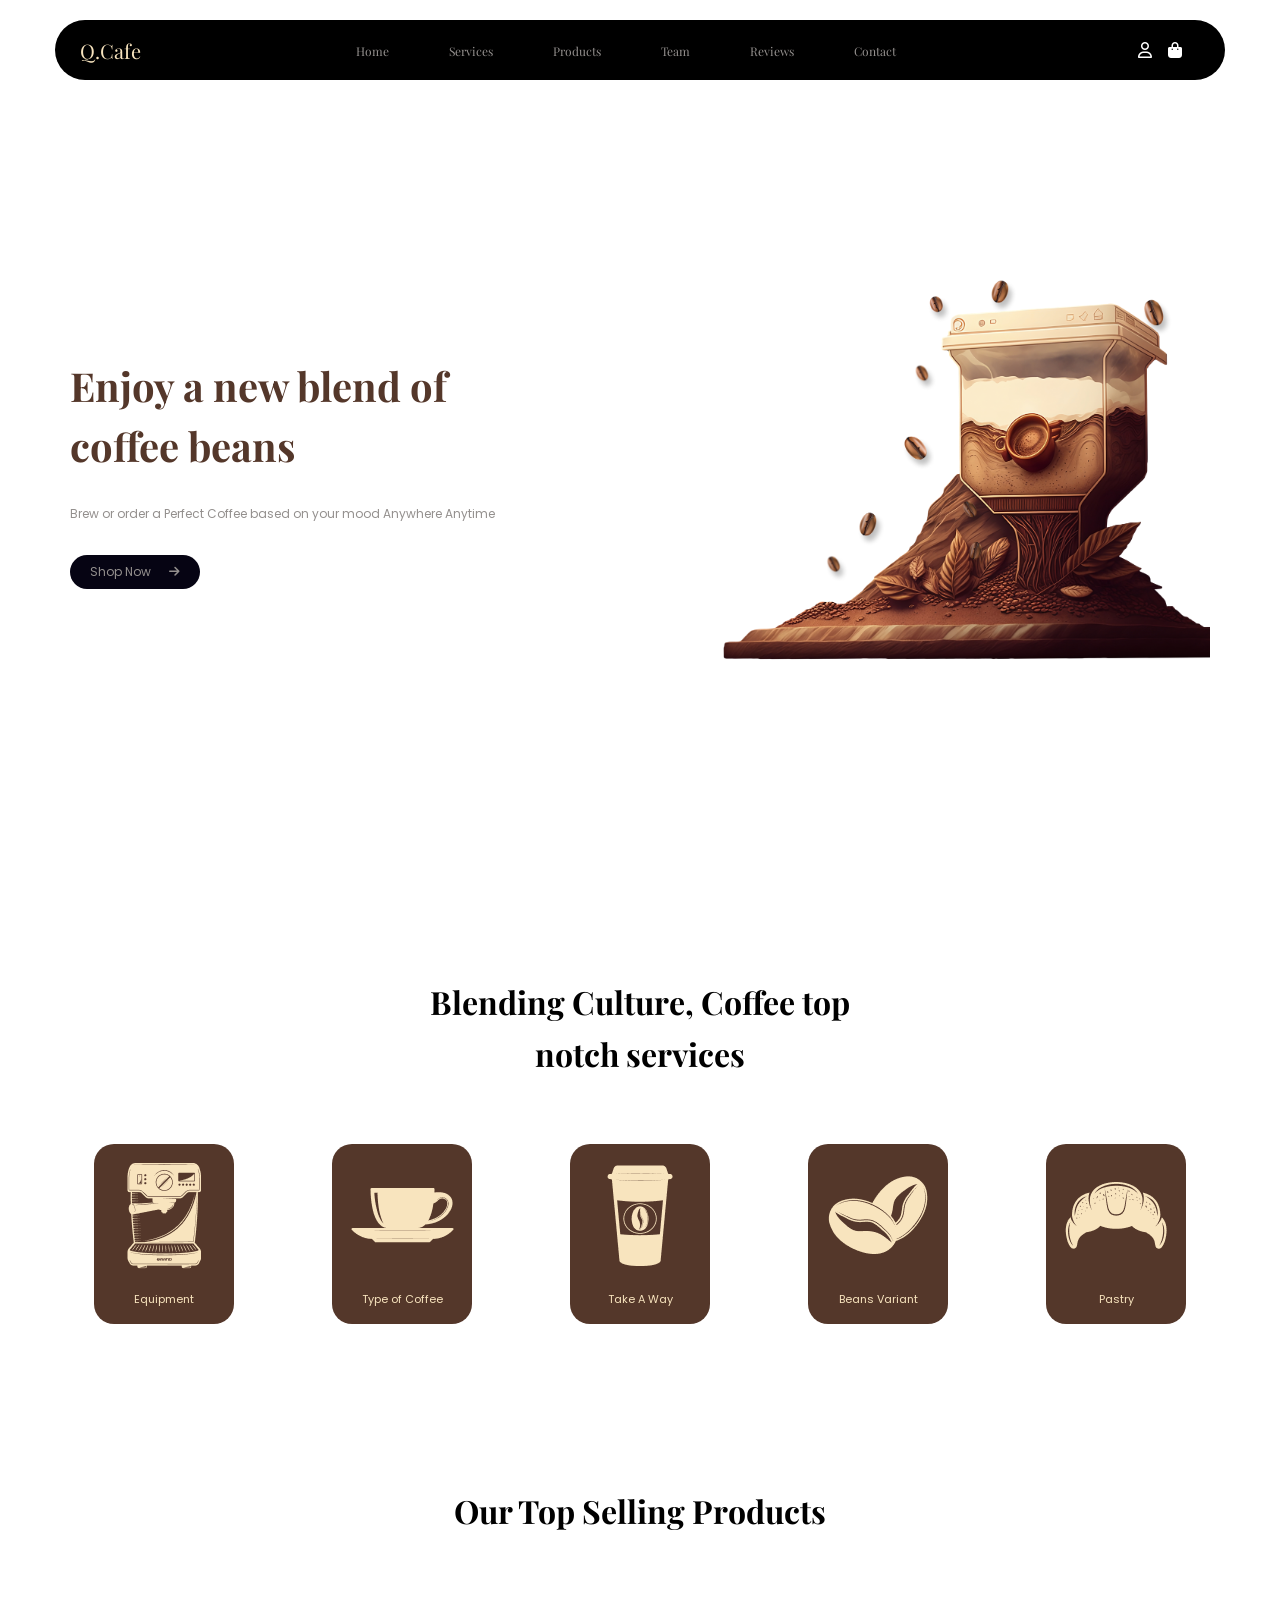
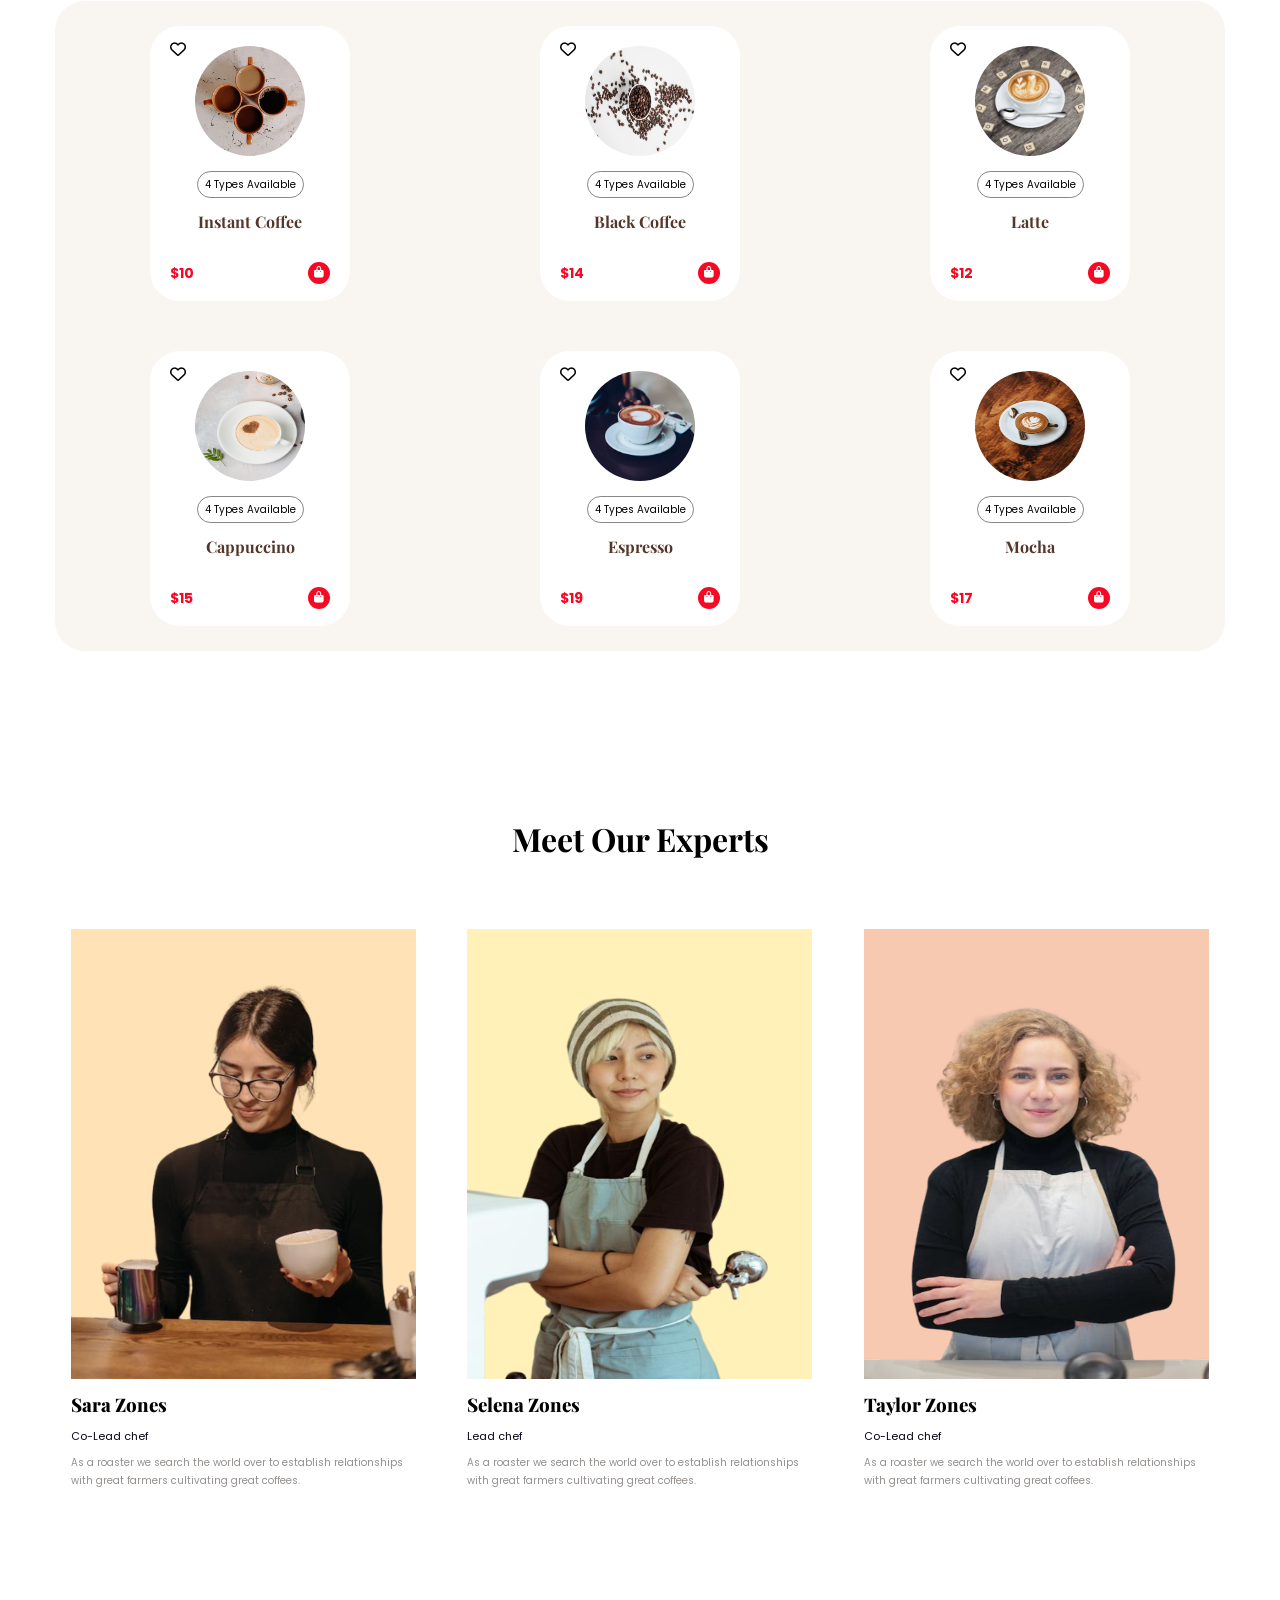
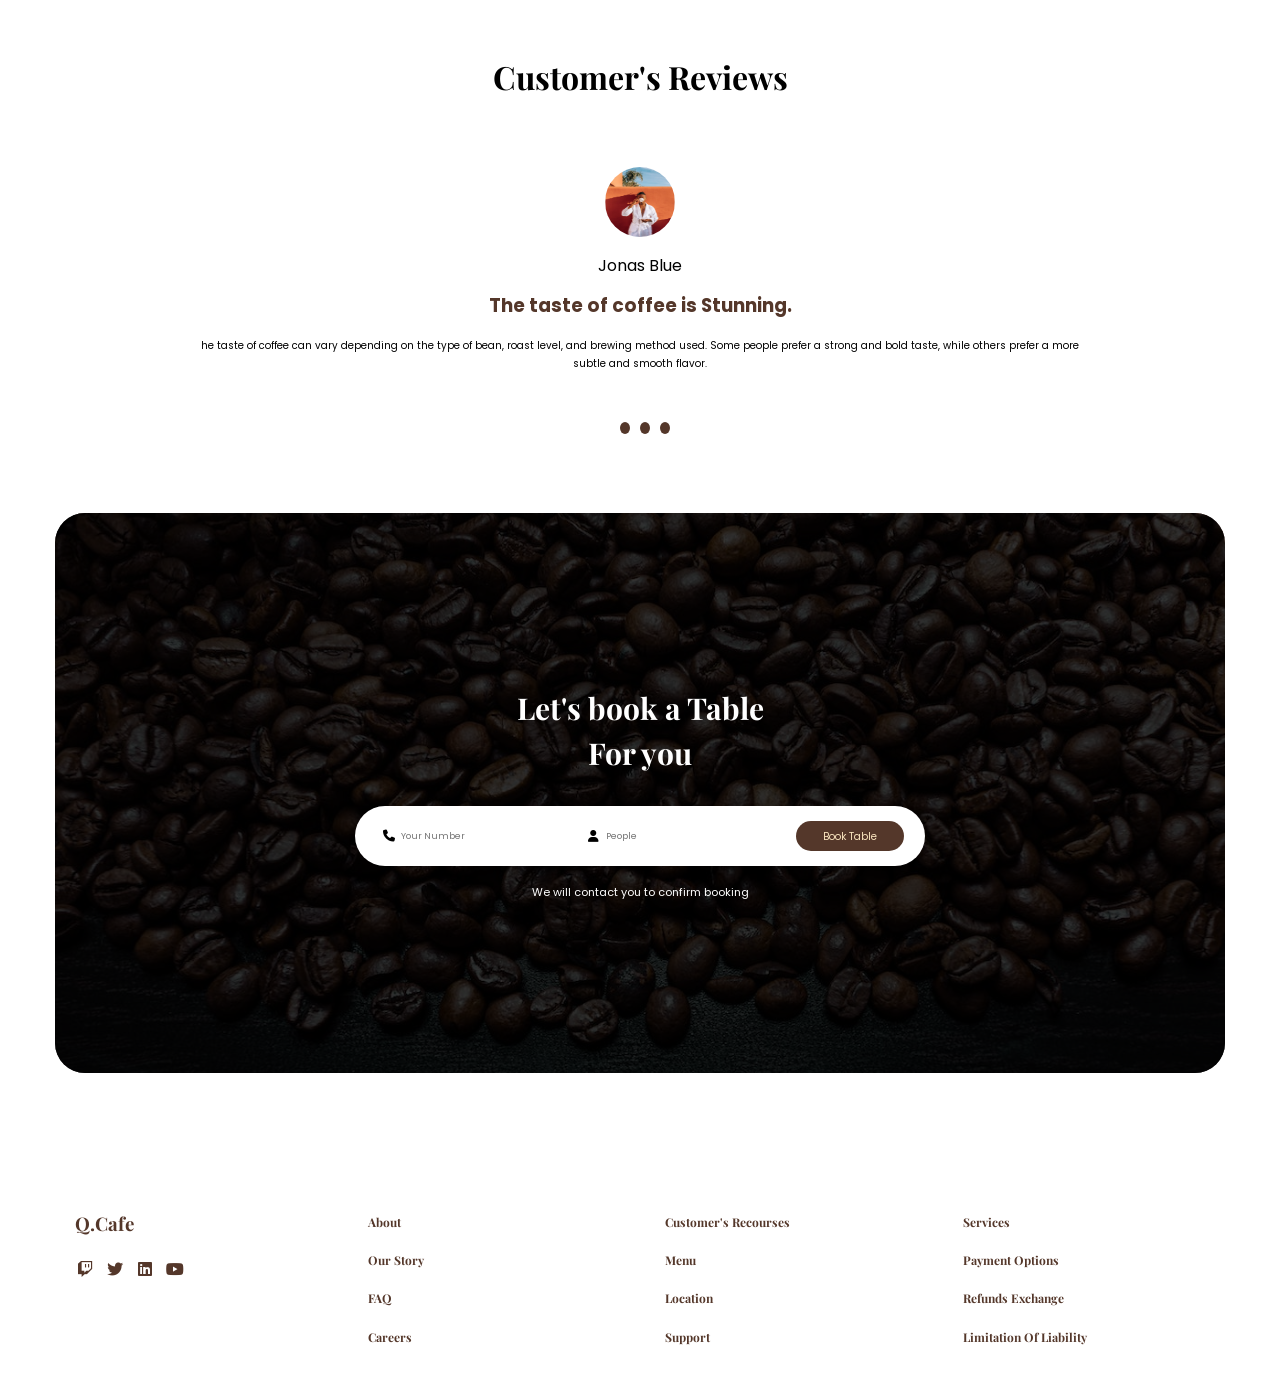
<file: cafe/index.html>
<!DOCTYPE html>
<html lang="en">
  <head>
    <meta charset="UTF-8" />
    <meta name="viewport" content="width=device-width, initial-scale=1.0" />
    <!-- Render All Elements Normally -->
    <link rel="stylesheet" href="css/normalize.css" />
    <!-- Font Awesome Library -->
    <link rel="stylesheet" href="css/all.min.css" />
    <!-- Google Fonts -->
    <link rel="preconnect" href="https://fonts.googleapis.com" />
    <link rel="preconnect" href="https://fonts.gstatic.com" crossorigin />
    <link
      href="https://fonts.googleapis.com/css2?family=Playfair+Display:ital,wght@0,400..900;1,400..900&display=swap"
      rel="stylesheet"
    />
    <!--  -->
    <link rel="preconnect" href="https://fonts.googleapis.com" />
    <link rel="preconnect" href="https://fonts.gstatic.com" crossorigin />
    <link
      href="https://fonts.googleapis.com/css2?family=Poppins:ital,wght@0,100;0,200;0,300;0,400;0,500;0,600;0,700;0,800;0,900;1,100;1,200;1,300;1,400;1,500;1,600;1,700;1,800;1,900&display=swap"
      rel="stylesheet"
    />
    <!-- Main Css File -->
    <link rel="stylesheet" href="css/style.css" />
    <title>Cafe</title>
  </head>
  <body>
    <!-- Start Header Section -->
    <header>
      <div class="container">
        <a class="logo" href="#">Q.Cafe</a>
        <nav>
          <ul>
            <li><a href="#landing">Home</a></li>
            <li><a href="#services">Services</a></li>
            <li><a href="#products">Products</a></li>
            <li><a href="#team">Team</a></li>
            <li><a href="#reviews">Reviews</a></li>
            <li><a href="#contact">Contact</a></li>
          </ul>
        </nav>
        <div class="icons">
          <a href="#"><i class="fa-regular fa-user"></i></a>
          <i class="fa-solid fa-bag-shopping"></i>
          <i class="fa-solid fa-bars bars"></i>
          <i class="fa-solid fa-xmark xmark"></i>
        </div>
      </div>
    </header>
    <!-- End Header Section -->
    <!-- Start Landing Section -->
    <section id="landing" class="landing">
      <div class="container">
        <div class="info">
          <h1>Enjoy a new blend of coffee beans</h1>
          <p>
            Brew or order a Perfect Coffee based on your mood Anywhere Anytime
          </p>
          <a href="#">Shop Now<i class="fa-solid fa-arrow-right"></i></a>
        </div>
        <div class="image">
          <img src="images/hero.png" alt="image" />
        </div>
      </div>
    </section>
    <!-- End Landing Section -->
    <!-- End Services Section -->
    <section id="services" class="services">
      <h1 class="main-heading">
        Blending Culture, Coffee top<br />notch services
      </h1>
      <div class="container">
        <div class="cards">
          <article class="box">
            <div class="image">
              <img src="images/ser-1.png" alt="image" />
            </div>
            <p>Equipment</p>
          </article>
          <article class="box">
            <div class="image">
              <img src="images/ser-2.png" alt="image" />
            </div>
            <p>Type of Coffee</p>
          </article>
          <article class="box">
            <div class="image">
              <img src="images/ser-3.png" alt="image" />
            </div>
            <p>Take A Way</p>
          </article>
          <article class="box">
            <div class="image">
              <img src="images/ser-4.png" alt="image" />
            </div>
            <p>Beans Variant</p>
          </article>
          <article class="box">
            <div class="image">
              <img src="images/ser-5.png" alt="image" />
            </div>
            <p>Pastry</p>
          </article>
        </div>
      </div>
    </section>
    <!-- End Services Section -->
    <!-- Start Products Section -->
    <section id="products" class="products">
      <h1 class="main-heading">Our Top Selling Products</h1>
      <div class="container">
        <div class="cards">
          <article class="box">
            <div class="image">
              <img src="images/product-1.png" alt="image" />
            </div>
            <div class="text">
              <span>4 Types Available</span>
              <p>Instant Coffee</p>
            </div>
            <div class="info">
              <span>$10</span>
              <i class="fa-solid fa-bag-shopping"></i>
            </div>
            <i class="fa-regular fa-heart heart" data-id="1"></i>
          </article>
          <article class="box">
            <div class="image">
              <img src="images/product-2.png" alt="image" />
            </div>
            <div class="text">
              <span>4 Types Available</span>
              <p>Black Coffee</p>
            </div>
            <div class="info">
              <span>$14</span>
              <i class="fa-solid fa-bag-shopping"></i>
            </div>
            <i class="fa-regular fa-heart heart" data-id="2"></i>
          </article>
          <article class="box">
            <div class="image">
              <img src="images/product-3.png" alt="image" />
            </div>
            <div class="text">
              <span>4 Types Available</span>
              <p>Latte</p>
            </div>
            <div class="info">
              <span>$12</span>
              <i class="fa-solid fa-bag-shopping"></i>
            </div>
            <i class="fa-regular fa-heart heart" data-id="3"></i>
          </article>
          <article class="box">
            <div class="image">
              <img src="images/product-4.png" alt="image" />
            </div>
            <div class="text">
              <span>4 Types Available</span>
              <p>Cappuccino</p>
            </div>
            <div class="info">
              <span>$15</span>
              <i class="fa-solid fa-bag-shopping"></i>
            </div>
            <i class="fa-regular fa-heart heart" data-id="4"></i>
          </article>
          <article class="box">
            <div class="image">
              <img src="images/product-5.png" alt="image" />
            </div>
            <div class="text">
              <span>4 Types Available</span>
              <p>Espresso</p>
            </div>
            <div class="info">
              <span>$19</span>
              <i class="fa-solid fa-bag-shopping"></i>
            </div>
            <i class="fa-regular fa-heart heart" data-id="5"></i>
          </article>
          <article class="box">
            <div class="image">
              <img src="images/product-6.png" alt="image" />
            </div>
            <div class="text">
              <span>4 Types Available</span>
              <p>Mocha</p>
            </div>
            <div class="info">
              <span>$17</span>
              <i class="fa-solid fa-bag-shopping"></i>
            </div>
            <i class="fa-regular fa-heart heart" data-id="6"></i>
          </article>
        </div>
      </div>
    </section>
    <!-- End Products Section -->
    <!-- Start Team Section -->
    <section id="team" class="team">
      <h1 class="main-heading">Meet Our Experts</h1>
      <div class="container">
        <div class="cards">
          <article class="box">
            <div class="image">
              <img src="images/team-1.png" alt="image" />
            </div>
            <div class="text">
              <h3>Sara Zones</h3>
              <span>Co-Lead chef</span>
              <p>
                As a roaster we search the world over to establish relationships
                with great farmers cultivating great coffees.
              </p>
            </div>
          </article>
          <article class="box">
            <div class="image">
              <img src="images/team-2.png" alt="image" />
            </div>
            <div class="text">
              <h3>Selena Zones</h3>
              <span>Lead chef</span>
              <p>
                As a roaster we search the world over to establish relationships
                with great farmers cultivating great coffees.
              </p>
            </div>
          </article>
          <article class="box">
            <div class="image">
              <img src="images/team-3.png" alt="image" />
            </div>
            <div class="text">
              <h3>Taylor Zones</h3>
              <span>Co-Lead chef</span>
              <p>
                As a roaster we search the world over to establish relationships
                with great farmers cultivating great coffees.
              </p>
            </div>
          </article>
        </div>
      </div>
    </section>
    <!-- End Team Section -->
    <!-- Start Reviews Section -->
    <div id="reviews" class="reviews">
      <h1 class="main-heading">Customer's Reviews</h1>
      <div class="container">
        <div class="cards slider">
          <article class="box slide">
            <div class="image">
              <img src="images/review-1.jpg" alt="image" />
            </div>
            <span>Jonas Blue</span>
            <h3>The taste of coffee is Stunning.</h3>
            <p>
              he taste of coffee can vary depending on the type of bean, roast
              level, and brewing method used. Some people prefer a strong and
              bold taste, while others prefer a more subtle and smooth flavor.
            </p>
          </article>
          <article class="box slide">
            <div class="image">
              <img src="images/review-2.jpg" alt="image" />
            </div>
            <span>Eden Blue</span>
            <h3>The taste of coffee is Stunning.</h3>
            <p>
              he taste of coffee can vary depending on the type of bean, roast
              level, and brewing method used. Some people prefer a strong and
              bold taste, while others prefer a more subtle and smooth flavor.
            </p>
          </article>
          <article class="box slide">
            <div class="image">
              <img src="images/review-3.jpg" alt="image" />
            </div>
            <span>Charlie</span>
            <h3>The taste of coffee is Stunning.</h3>
            <p>
              he taste of coffee can vary depending on the type of bean, roast
              level, and brewing method used. Some people prefer a strong and
              bold taste, while others prefer a more subtle and smooth flavor.
            </p>
          </article>
        </div>
        <div class="icons">
          <span id="previous"></span>
          <span id="current"></span>
          <span id="next"></span>
        </div>
      </div>
    </div>
    <!-- End Reviews Section -->
    <!-- Start Contacts Section -->
    <section id="contact" class="contacts">
      <div class="container">
        <h3>
          Let's book a Table <br />
          For you
        </h3>
        <form action="#">
          <div class="phone">
            <input type="text" placeholder="Your Number" />
            <i class="fa-solid fa-phone phone"></i>
          </div>
          <div class="user">
            <input type="number" placeholder="People" />
            <i class="fa-solid fa-user user"></i>
          </div>
          <input type="submit" value="Book Table" />
        </form>
        <p>We will contact you to confirm booking</p>
      </div>
    </section>
    <!-- End Contacts Section -->
    <!-- Start Footer Section -->
    <footer>
      <div class="container">
        <div class="cards">
          <article class="box">
            <h3>Q.Cafe</h3>
            <div class="icons">
              <i class="fa-brands fa-twitch"></i>
              <i class="fa-brands fa-twitter"></i>
              <i class="fa-brands fa-linkedin"></i>
              <i class="fa-brands fa-youtube"></i>
            </div>
          </article>
          <article class="box">
            <ul>
              <li><a href="#">About</a></li>
              <li><a href="#">Our Story</a></li>
              <li><a href="#">FAQ</a></li>
              <li><a href="#">Careers</a></li>
            </ul>
          </article>
          <article class="box">
            <ul>
              <li><a href="#">Customer's Recourses</a></li>
              <li><a href="#">Menu</a></li>
              <li><a href="#">Location</a></li>
              <li><a href="#">Support</a></li>
            </ul>
          </article>
          <article class="box">
            <ul>
              <li><a href="#">Services</a></li>
              <li><a href="#">Payment Options</a></li>
              <li><a href="#">Refunds Exchange</a></li>
              <li><a href="#">Limitation Of Liability</a></li>
            </ul>
          </article>
        </div>
      </div>
    </footer>
    <!-- End Footer Section -->
    <span class="up"><i class="fa-solid fa-arrow-up"></i></span>
    <script src="index.js"></script>
  </body>
</html>
</file>
<file: cafe/css/style.css>
/* Start Variables */
:root {
  --main-color: #54372a; /* Rich brown color for warmth */
  --second-color: #df582e; /* Accent color for buttons and highlights */
  --text-color: #060413; /* Dark text color for readability */
  --container-color: #f8e4be; /* Soft background color for content */
  --bg-color: #f9f6f2; /* Light neutral background */
  --text-alter-color: #94908e; /* Subdued text for less important sections */
  --poppins-font: "Poppins", serif; /* Modern font for readability */
  --playfair-font: "Playfair Display", serif; /* Elegant font for headings */
}
/* End Variables */
/* Start Global Rules */
* {
  box-sizing: border-box;
  margin: 0;
  padding: 0;
}
html {
  scroll-behavior: smooth;
}
body {
  font-family: "Poppins", serif;
}
ul {
  margin: 0;
  padding: 0;
  list-style: none;
}
a {
  text-decoration: none;
}
img {
  max-width: 100%;
}
.container {
  padding: 0 15px;
  margin: 0 auto;
}
/* Small Screen*/
@media (min-width: 768px) {
  .container {
    width: 750px;
  }
}
/* Medium Screen*/
@media (min-width: 992px) {
  .container {
    width: 970px;
  }
}
/* Large Screen*/
@media (min-width: 1200px) {
  .container {
    width: 1170px;
  }
}
/* Start Main Heading */
h1.main-heading {
  margin-bottom: 65px;
  text-align: center;
  line-height: 1.6;
  font-family: var(--playfair-font);
}
@media (max-width: 768px) {
  h1.main-heading {
    font-size: 25px;
  }
}
/* End Main Heading */
/* Start Scroll Up Button */
span.up {
  display: none;
  position: fixed;
  right: 15px;
  bottom: 15px;
  padding: 5px;
  color: white;
  background-color: var(--main-color);
  border-radius: 5px;
  cursor: pointer;
  z-index: 100;
}
span.up.active {
  display: inline;
}
/* End Scroll Up Button */
/* End Global Rules */
/* Start Header Section */
header {
  width: 100%;
  height: 60px;
  font-family: var(--playfair-font);
  position: sticky;
  left: 0;
  top: 20px;
  z-index: 100;
}
header .container {
  height: 60px;
  background-color: black;
  border-radius: 30px;
  display: flex;
  align-items: center;
  position: relative;
}
header .container a.logo {
  padding-left: 10px;
  color: var(--container-color);
  font-size: 20px;
}
header .container nav {
  flex: 1;
  display: flex;
  align-items: center;
  justify-content: center;
}
@media (max-width: 767px) {
  header .container nav {
    display: none;
  }
}
@media (max-width: 767px) {
  header .container nav.active {
    background-color: rgba(0, 0, 0);
    position: absolute;
    right: 0;
    top: calc(100% + 0.4px);
    width: calc(100%);
    height: 600px;
    text-align: center;
    border-radius: 30px;
    display: flex;
    align-items: center;
    justify-content: center;
  }
}
header .container nav ul {
  display: flex;
  align-items: center;
  justify-content: center;
}
@media (max-width: 767px) {
  header .container nav ul {
    flex-direction: column;
    align-items: stretch;
    justify-content: flex-start;
  }
}
header .container nav ul li {
  padding: 10px 30px;
}
@media (max-width: 767px) {
  header .container nav ul li {
    padding: 25px 20px;
  }
}
header .container nav ul li a {
  color: var(--text-alter-color);
  font-size: 12px;
}
@media (max-width: 767px) {
  header .container nav.active ul li a {
    font-size: 15px;
  }
}
header .container .icons {
  width: 100px;
  height: 100%;
  display: flex;
  align-items: center;
  justify-content: center;
}
@media (max-width: 767px) {
  header .container .icons {
    flex: 1;
    justify-content: flex-end;
  }
}
header .container .icons i {
  width: 30px;
  height: 30px;
  color: white;
  display: flex;
  align-items: center;
  justify-content: center;
  cursor: pointer;
}
header .container .icons i.xmark,
header .container .icons i.bars {
  display: none;
  font-size: 16px;
}
@media (max-width: 767px) {
  header .container .icons i.bars {
    display: flex;
  }
  header .container .icons i.bars.active {
    display: none;
  }
  header .container .icons i.xmark.active {
    display: flex;
  }
}
/* End Header Section */
/* Start Landing Section */
.landing .container {
  height: calc(100vh - 75px);
  display: flex;
  align-items: center;
  justify-content: space-between;
}
.landing .container .info,
.landing .container .image {
  flex-basis: 43%;
}
@media (max-width: 991px) {
  .landing .container .info {
    flex-basis: 100%;
  }
}
.landing .container .info h1 {
  margin-top: 0;
  color: var(--main-color);
  font-family: var(--playfair-font);
  font-size: 40px;
  line-height: 1.5;
}
.landing .container .info p {
  margin: 0;
  color: var(--text-alter-color);
  font-size: 12px;
  line-height: 1.8;
}
.landing .container .info a {
  margin-top: 30px;
  padding: 10px 20px;
  width: 130px;
  color: var(--text-alter-color);
  background-color: var(--text-color);
  border-radius: 35px;
  font-size: 12px;
  display: flex;
  align-items: center;
  justify-content: space-between;
}
@media (max-width: 991px) {
  .landing .container .image {
    display: none;
  }
}
/* End Landing Section */
/* Start Services Section */
.services {
  padding: 70px 0;
}
.services .container .cards {
  display: grid;
  grid-template-columns: repeat(auto-fill, minmax(180px, 1fr));
  gap: 50px;
}
.services .container .cards .box {
  width: 140px;
  height: 180px;
  margin: 0 auto;
  background-color: var(--main-color);
  display: flex;
  flex-direction: column;
  align-items: center;
  justify-content: center;
  border-radius: 20px;
  text-align: center;
}
.services .container .cards .box p {
  margin-top: 20px;
  color: var(--container-color);
  font-size: 11px;
}
/* End Services Section */
/* Start Products Section */
.products {
  padding: 70px 0;
}
.products .container {
  padding: 25px;
  background-color: var(--bg-color);
  border-radius: 30px;
}
.products .container .cards {
  display: grid;
  grid-template-columns: repeat(auto-fill, minmax(250px, 1fr));
  gap: 50px;
}
.products .container .cards .box {
  margin: 0 auto;
  padding: 20px;
  width: 200px;
  height: 275px;
  background-color: white;
  text-align: center;
  border-radius: 30px;
  position: relative;
}
.products .container .cards .box .image img {
  width: 110px;
  height: 110px;
  border-radius: 50%;
}
.products .container .cards .box .text span {
  padding: 7px;
  margin-top: 10px;
  display: inline-block;
  font-size: 10px;
  border: 1px solid rgba(0, 0, 0, 0.47);
  border-radius: 25px;
}
.products .container .cards .box .text p {
  margin-top: 15px;
  color: var(--main-color);
  font-family: var(--playfair-font);
  font-weight: bold;
}
.products .container .cards .box .info {
  margin-top: 30px;
  display: flex;
  align-items: center;
  justify-content: space-between;
}
.products .container .cards .box .info span {
  color: hsl(353, 93%, 50%);
  font-size: 14px;
  font-weight: bold;
}
.products .container .cards .box .info i {
  width: 22px;
  height: 22px;
  color: white;
  background-color: hsl(353, 93%, 50%);
  border-radius: 50%;
  font-size: 11px;
  display: flex;
  align-items: center;
  justify-content: center;
  cursor: pointer;
}
.products i.heart {
  position: absolute;
  left: 20px;
  top: 15px;
  cursor: pointer;
}
.products i.heart.selected {
  color: red;
}
/* End Products Section */
/* Start Team Section */
.team {
  padding: 70px 0;
}
.team .container .cards {
  display: grid;
  grid-template-columns: repeat(auto-fill, minmax(250px, 1fr));
  gap: 50px;
}
.team .container .cards .box {
  width: 345px;
  max-width: 100%;
  height: 560px;
  margin: 0 auto;
}
.team .container .cards .box .image {
  width: 345px;
  max-width: 100%;
  height: 450px;
  margin: 0 auto;
}
.team .container .cards .box .image img {
  width: 345px;
  height: 450px;
  margin: 0 auto;
}
.team .container .cards .box h3 {
  margin: 15px 0 10px;
  font-family: var(--playfair-font);
  font-weight: 800;
}
.team .container .cards .box span {
  color: var(--text-color);
  font-size: 11px;
}
.team .container .cards .box p {
  margin-top: 10px;
  color: var(--text-alter-color);
  font-size: 10px;
  line-height: 1.8;
}
/* End Team Section */
/* Start Reviews Section */
.reviews {
  padding: 70px 0;
  position: relative;
}
.reviews .container {
  width: 80%;
  margin: 0 auto;
  overflow: hidden;
}
.reviews .container .cards.slider {
  display: flex;
  transition: transform 0.5s ease-in-out;
}
.reviews .container .cards .box.slide {
  min-width: 100%;
  text-align: center;
}
.reviews .container .cards .box .image {
  width: 70px;
  height: 70px;
  margin: 0 auto;
}
.reviews .container .cards .box .image img {
  width: 70px;
  height: 70px;
  border-radius: 50%;
}
.reviews .container .cards .box span {
  display: inline-block;
  width: 90%;
  margin: 20px auto;
}
.reviews .container .cards .box h3 {
  color: var(--main-color);
  width: 90%;
  margin: 0 auto 20px;
}
.reviews .container .cards .box p {
  line-height: 1.8;
  font-size: 10px;
  width: 90%;
  margin: 0 auto;
}
.reviews .container .icons {
  width: 90px;
  height: 30px;
  position: absolute;
  left: 50%;
  bottom: 0;
  transform: translateX(-50%);
  display: flex;
  align-items: center;
  justify-content: center;
  flex-wrap: wrap;
}
.reviews .container .icons span {
  width: 10px;
  height: 12px;
  margin-left: 10px;
  background-color: var(--main-color);
  border-radius: 50%;
  cursor: pointer;
}
/* End Reviews Section */
/* Start Contacts Section */
.contacts {
  padding: 70px 0;
}
.contacts .container {
  color: white;
  height: 560px;
  background-image: url("../images/book.jpg");
  background-size: cover;
  text-align: center;
  border-radius: 30px;
  display: flex;
  flex-direction: column;
  align-items: center;
  justify-content: center;
  position: relative;
  z-index: 1;
}
.contacts .container::before {
  content: "";
  width: 100%;
  height: 100%;
  background-color: rgb(0 0 0 / 80%);
  border-radius: 30px;
  position: absolute;
  left: 0;
  top: 0;
  z-index: -1;
}
.contacts .container h3 {
  margin-bottom: 30px;
  line-height: 1.5;
  font-size: 30px;
  font-family: var(--playfair-font);
}
.contacts .container form {
  width: 50%;
  max-width: 100%;
  height: 60px;
  margin: 0 auto;
  padding: 0 15px;
  background-color: white;
  border-radius: 30px;
  display: flex;
  align-items: center;
  justify-content: center;
}
@media (max-width: 991px) {
  .contacts .container form {
    flex-direction: column;
    height: 200px;
    width: 100%;
  }
}
@media (min-width: 767px) and (max-width: 991px) {
  .contacts .container form {
    width: 70%;
  }
}
.contacts .container form div {
  width: 38%;
  height: 50%;
  font-size: 9px;
  position: relative;
}
@media (max-width: 991px) {
  .contacts .container form div {
    width: 100%;
    height: 20%;
    margin-bottom: 15px;
  }
}
.contacts .container form div input {
  width: 100%;
  height: 100%;
  padding-left: 25px;
  border: none;
  outline: none;
}
.contacts .container form div input::placeholder {
  transition: 0.3s;
}
.contacts .container form div input:focus::placeholder {
  opacity: 0;
}
.contacts .container form input[type="submit"] {
  width: 20%;
  height: 50%;
  padding: 5;
  margin-left: 10px;
  border: none;
  outline: none;
  border-radius: 30px;
  font-size: 10px;
  color: var(--container-color);
  background-color: var(--main-color);
  cursor: pointer;
}
@media (max-width: 991px) {
  .contacts .container form input[type="submit"] {
    height: 20%;
    width: 100%;
  }
}
.contacts .container form i.phone {
  color: black;
  font-size: 12px;
  position: absolute;
  left: 7px;
  top: 50%;
  transform: translateY(-50%);
}
.contacts .container form i.user {
  color: black;
  font-size: 12px;
  position: absolute;
  left: 7px;
  top: 50%;
  transform: translateY(-50%);
}
.contacts .container p {
  margin-top: 20px;
  font-size: 11px;
}
/* End Contacts Section */
/* Start Footer Section */
footer {
  padding: 70px 0 10px;
}
footer .container .cards {
  display: grid;
  grid-template-columns: repeat(auto-fill, minmax(200px, 1fr));
  gap: 50px;
}
@media (max-width: 767px) {
  footer .container .cards {
    text-align: center;
  }
}
footer .container .cards .box h3 {
  color: var(--main-color);
  padding-left: 5px;
  font-family: var(--playfair-font);
}
footer .container .cards .box .icons {
  display: flex;
  margin-top: 25px;
}
@media (max-width: 767px) {
  footer .container .cards .box .icons {
    justify-content: center;
  }
}
footer .container .cards .box .icons i {
  color: var(--main-color);
  display: flex;
  align-items: center;
  justify-content: center;
  width: 30px;
  height: 20px;
}
footer .container .cards .box ul li {
  margin-bottom: 20px;
}
footer .container .cards .box ul li a {
  color: var(--main-color);
  font-family: var(--playfair-font);
  font-size: 12px;
  font-weight: bold;
}
/* End Footer Section */
</file>
